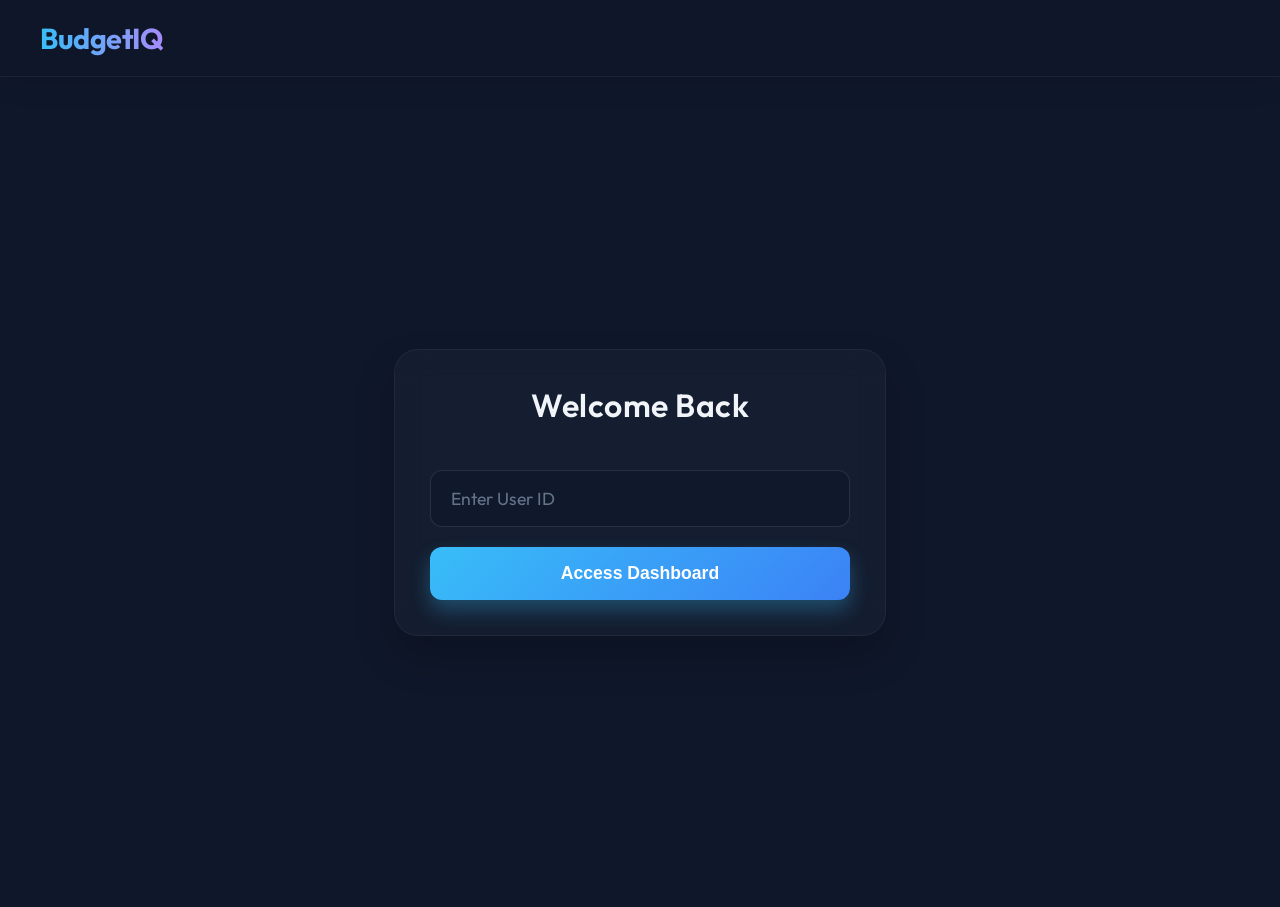
<file: index.html>
<!DOCTYPE html>
<html lang="en">
<head>
    <meta charset="UTF-8">
    <title>BudgetIQ - Login</title>
    <link rel="stylesheet" href="style.css">
</head>
<body>

<div class="bg-orbs">
    <div class="orb-1"></div>
    <div class="orb-2"></div>
</div>

<div class="header">
    <h1>BudgetIQ</h1>
</div>

<div class="container login-wrapper">
    <div class="card login-card">
        <h2>Welcome Back</h2>
        <form action="insights.html">
            <input type="number" name="userid" placeholder="Enter User ID" required>
            <button type="submit">Access Dashboard</button>
        </form>
    </div>
</div>

</body>
</html>
</file>
<file: style.css>
@import url('https://fonts.googleapis.com/css2?family=Outfit:wght@300;400;500;600;700&display=swap');

body, html {
    margin: 0;
    padding: 0;
    height: 100%;
    font-family: 'Outfit', sans-serif;
    background: #0f172a;
    color: #f8fafc;
    overflow-x: hidden;
}

/* Animated Background Orbs */
.bg-orbs {
    position: fixed;
    top: 0; left: 0; width: 100%; height: 100%;
    z-index: -1;
    overflow: hidden;
    background: #0f172a;
}
.orb-1 {
    position: absolute; top: -10%; left: -10%;
    width: 50vw; height: 50vw;
    background: radial-gradient(circle, rgba(56,189,248,0.15) 0%, rgba(15,23,42,0) 70%);
    animation: float 20s infinite ease-in-out alternate;
}
.orb-2 {
    position: absolute; bottom: -20%; right: -10%;
    width: 60vw; height: 60vw;
    background: radial-gradient(circle, rgba(167,139,250,0.15) 0%, rgba(15,23,42,0) 70%);
    animation: float 25s infinite ease-in-out alternate-reverse;
}

@keyframes float {
    0% { transform: translate(0, 0) scale(1); }
    100% { transform: translate(50px, 50px) scale(1.1); }
}

/* Header */
.header {
    padding: 20px 40px;
    display: flex;
    justify-content: space-between;
    align-items: center;
    background: rgba(15, 23, 42, 0.4);
    backdrop-filter: blur(20px);
    -webkit-backdrop-filter: blur(20px);
    border-bottom: 1px solid rgba(255, 255, 255, 0.05);
    box-shadow: 0 4px 30px rgba(0, 0, 0, 0.1);
}

.header h1 {
    margin: 0;
    font-size: 1.8rem;
    font-weight: 700;
    background: linear-gradient(to right, #38bdf8, #a78bfa);
    -webkit-background-clip: text;
    -webkit-text-fill-color: transparent;
    letter-spacing: -0.5px;
}

.header h2 {
    margin: 0;
    font-size: 1rem;
    color: #94a3b8;
    font-weight: 400;
}

/* Container */
.container {
    max-width: 1000px;
    margin: 40px auto;
    padding: 0 20px;
}

/* Glassmorphism Cards */
.card {
    background: rgba(30, 41, 59, 0.4);
    backdrop-filter: blur(16px);
    -webkit-backdrop-filter: blur(16px);
    border-radius: 24px;
    border: 1px solid rgba(255, 255, 255, 0.05);
    box-shadow: 0 20px 40px rgba(0, 0, 0, 0.2);
    padding: 35px;
    transition: transform 0.3s ease, box-shadow 0.3s ease;
}

.card:hover {
    transform: translateY(-5px);
    box-shadow: 0 25px 50px rgba(0, 0, 0, 0.3);
    border: 1px solid rgba(255, 255, 255, 0.1);
}

.card h2 {
    margin-top: 0;
    font-size: 1.3rem;
    color: #f1f5f9;
    border-bottom: 1px solid rgba(255, 255, 255, 0.1);
    padding-bottom: 15px;
    margin-bottom: 25px;
    font-weight: 500;
    letter-spacing: 0.5px;
}

/* Login Page specific */
.login-wrapper {
    display: flex;
    justify-content: center;
    align-items: center;
    height: calc(100vh - 150px);
}

.login-card {
    width: 100%;
    max-width: 420px;
    text-align: center;
}

.login-card h2 {
    border-bottom: none;
    font-size: 2rem;
    font-weight: 600;
    margin-bottom: 30px;
}

input[type="number"] {
    width: 100%;
    padding: 16px 20px;
    border: 1px solid rgba(255, 255, 255, 0.1);
    border-radius: 12px;
    font-size: 1.1rem;
    font-family: inherit;
    color: #f8fafc;
    background: rgba(15, 23, 42, 0.6);
    outline: none;
    transition: all 0.3s ease;
    box-sizing: border-box;
    margin-bottom: 20px;
}

input[type="number"]:focus {
    border-color: #38bdf8;
    box-shadow: 0 0 0 4px rgba(56, 189, 248, 0.15);
}

input::placeholder {
    color: #64748b;
}

button {
    width: 100%;
    padding: 16px 20px;
    background: linear-gradient(135deg, #38bdf8 0%, #3b82f6 100%);
    color: white;
    font-weight: 600;
    font-size: 1.1rem;
    border: none;
    border-radius: 12px;
    cursor: pointer;
    transition: all 0.3s ease;
    box-shadow: 0 10px 20px rgba(56, 189, 248, 0.3);
}

button:hover {
    transform: translateY(-2px);
    box-shadow: 0 15px 25px rgba(56, 189, 248, 0.4);
}

/* Insights Dashboard Layout */
.dashboard-grid {
    display: grid;
    grid-template-columns: 1fr 1fr;
    gap: 30px;
}

@media (max-width: 800px) {
    .dashboard-grid {
        grid-template-columns: 1fr;
    }
}

/* List Styles */
ul#output {
    list-style: none;
    padding: 0;
    margin: 0;
}

ul#output li {
    padding: 18px;
    border-bottom: 1px solid rgba(255, 255, 255, 0.05);
    transition: background 0.2s;
    border-radius: 12px;
}
ul#output li:hover {
    background: rgba(255, 255, 255, 0.02);
}

ul#output li:last-child {
    border-bottom: none;
}

.transaction-item {
    display: flex;
    justify-content: space-between;
    align-items: center;
}

.transaction-meta {
    color: #94a3b8;
    font-size: 0.85rem;
    margin-top: 6px;
}

.alert-item {
    background: rgba(239, 68, 68, 0.1);
    color: #fca5a5;
    padding: 16px !important;
    margin-bottom: 12px;
    border-left: 4px solid #ef4444;
}

.insight-total {
    background: rgba(16, 185, 129, 0.1);
    color: #6ee7b7;
    padding: 16px !important;
    margin-bottom: 12px;
    border-left: 4px solid #10b981;
    font-size: 1.1rem;
}

/* Custom Chart Container */
.chart-container {
    height: 300px;
    display: flex;
    justify-content: center;
    align-items: center;
    position: relative;
}
</file>
